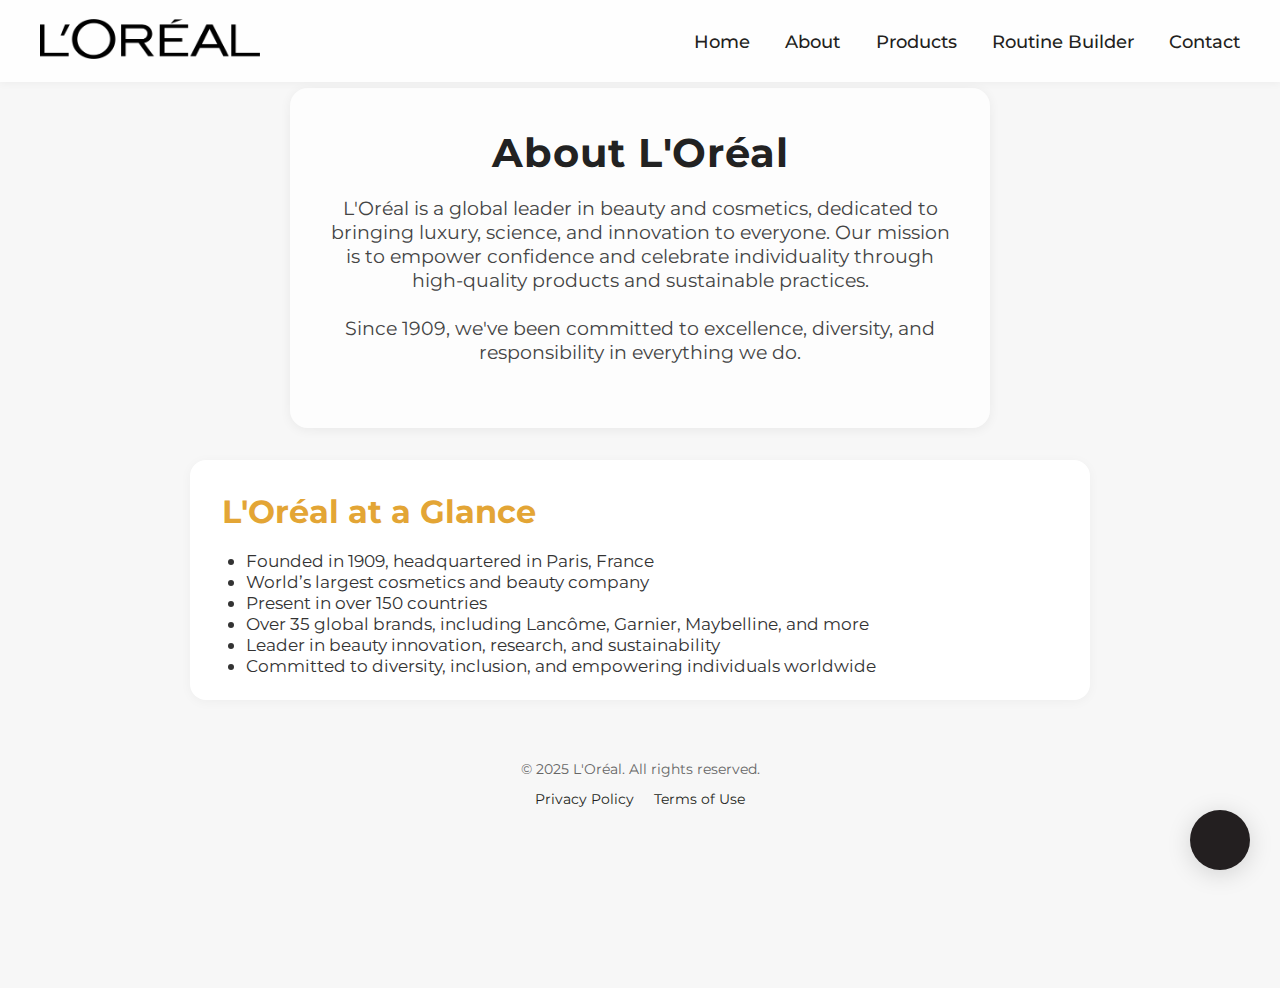
<file: about.html>
<!--
  about.html - Modern, responsive L'Oréal About page
-->
<!DOCTYPE html>
<html lang="en">
  <head>
    <meta charset="UTF-8" />
    <meta name="viewport" content="width=device-width, initial-scale=1.0" />
    <title>About | L'Oréal</title>
    <link
      href="https://fonts.googleapis.com/icon?family=Material+Icons"
      rel="stylesheet"
    />
    <link
      href="https://fonts.googleapis.com/css2?family=Montserrat:wght@300;500;700&display=swap"
      rel="stylesheet"
    />
    <link rel="stylesheet" href="style.css" />
  </head>
  <body class="about-page">
    <nav class="main-nav about-nav">
      <div class="logo-area">
        <img src="img/loreal-logo.png" alt="L'Oréal Logo" class="logo about-logo" />
      </div>
      <ul class="nav-links about-links">
        <li><a href="index.html">Home</a></li>
        <li><a href="about.html">About</a></li>
        <li><a href="products.html">Products</a></li>
        <li><a href="routine-builder.html">Routine Builder</a></li>
        <li><a href="contact.html">Contact</a></li>
      </ul>
    </nav>
    <section class="about-section">
      <h1>About L'Oréal</h1>
      <p>
        L'Oréal is a global leader in beauty and cosmetics, dedicated to bringing
        luxury, science, and innovation to everyone. Our mission is to empower
        confidence and celebrate individuality through high-quality products and
        sustainable practices.
      </p>
      <p>
        Since 1909, we've been committed to excellence, diversity, and
        responsibility in everything we do.
      </p>
    </section>
    <section class="overview-section">
      <h2>L'Oréal at a Glance</h2>
      <ul>
        <li>Founded in 1909, headquartered in Paris, France</li>
        <li>World’s largest cosmetics and beauty company</li>
        <li>Present in over 150 countries</li>
        <li>Over 35 global brands, including Lancôme, Garnier, Maybelline, and more</li>
        <li>Leader in beauty innovation, research, and sustainability</li>
        <li>Committed to diversity, inclusion, and empowering individuals worldwide</li>
      </ul>
    </section>
    <div id="chatbot-icon" title="Chat with us">
      <span class="material-icons">smart_toy</span>
    </div>
    <div id="chatbot-window">
      <div class="chatbot-header">
        <span>Chat with L'Oréal</span>
        <div>
          
          <button id="close-btn" title="Close" aria-label="Close">
            <span class="material-icons">close</span>
          </button>
        </div>
      </div>
      <div class="chatbot-body">
        <div id="chatWindow" class="chat-window">
          <div class="msg ai">👋 Hello! My name is Lily, and I'm your L'Oréal virtual assistant! <br> How can I help you today?</div>
        </div>
        <form id="chatForm" class="chat-form">
          <label for="userInput" class="visually-hidden">Message</label>
          <input
            id="userInput"
            name="userInput"
            type="text"
            placeholder="Ask me anything…"
            autocomplete="off"
            required
          />
          <button type="submit" id="sendBtn">
            <span class="material-icons">send</span>
          </button>
        </form>
      </div>
    </div>
    <footer class="site-footer">
      <p>&copy; 2025 L'Oréal. All rights reserved.</p>
      <nav>
        <a href="#">Privacy Policy</a>
        <a href="#">Terms of Use</a>
      </nav>
    </footer>
    <script src="script.js"></script>
  </body>
</html>
</file>
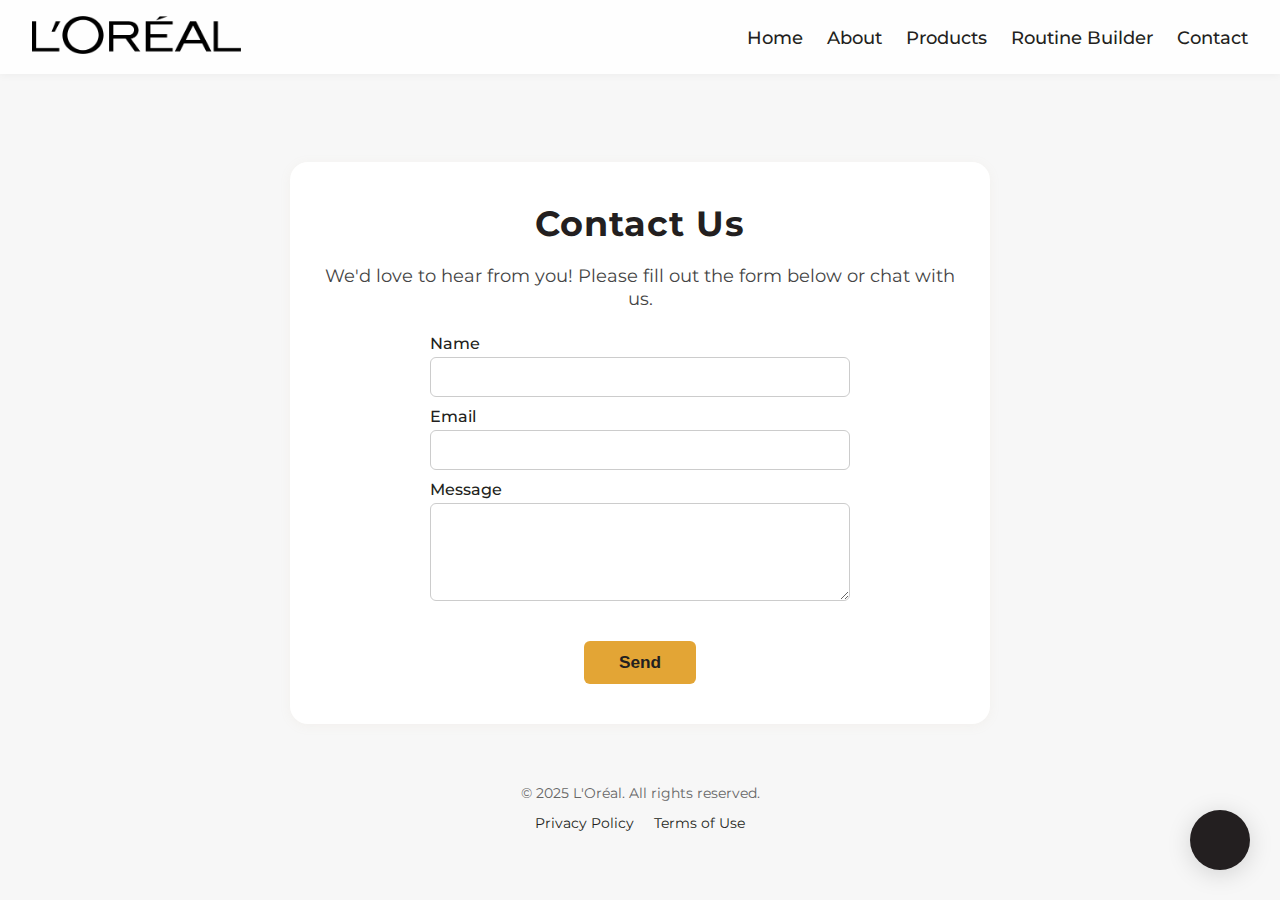
<file: contact.html>
<!--
  contact.html - Contact L'Oréal
  Modern, responsive, and beginner-friendly.
-->
<!DOCTYPE html>
<html lang="en">
  <head>
    <meta charset="UTF-8" />
    <meta name="viewport" content="width=device-width, initial-scale=1.0" />
    <title>Contact Us | L'Oréal</title>
    <link
      href="https://fonts.googleapis.com/icon?family=Material+Icons"
      rel="stylesheet"
    />
    <link
      href="https://fonts.googleapis.com/css2?family=Montserrat:wght@300;500;700&display=swap"
      rel="stylesheet"
    />
    <link rel="stylesheet" href="style.css" />
  </head>
  <body>
    <!-- Set a plain background color for the contact page -->
    <style>
      body {
        background: #f7f7f7 !important;
      }
    </style>
    <nav class="main-nav">
      <div class="logo-area">
        <img src="img/loreal-logo.png" alt="L'Oréal Logo" class="logo" />
      </div>
      <ul class="nav-links">
        <li><a href="index.html">Home</a></li>
        <li><a href="about.html">About</a></li>
        <li><a href="products.html">Products</a></li>
        <li><a href="routine-builder.html">Routine Builder</a></li>
        <li><a href="contact.html">Contact</a></li>
      </ul>
    </nav>
    <section class="contact-section" style="max-width: 700px; margin: 5.5rem auto 2rem auto; background: var(--loreal-white); box-shadow: 0 2px 12px rgba(191, 163, 124, 0.08); padding: 2.5rem 2rem; border-radius: 18px; text-align: center;">
      <h1 style="color: var(--loreal-black); font-size: 2.2rem; font-weight: 700; margin-bottom: 1.2rem; letter-spacing: 1px;">Contact Us</h1>
      <p style="font-size: 1.15rem; color: #444; margin-bottom: 1.5rem;">We'd love to hear from you! Please fill out the form below or chat with us.</p>
      <form class="contact-form" style="display: flex; flex-direction: column; gap: 1.1rem; align-items: center;">
        <div style="width: 100%; max-width: 420px; text-align: left;">
          <label for="name" style="font-weight: 500; color: var(--loreal-black);">Name</label>
          <input type="text" id="name" name="name" required style="width: 100%; padding: 10px 12px; border: 1px solid #ccc; border-radius: 6px; font-size: 1rem; margin-top: 4px; margin-bottom: 10px;" />
          <label for="email" style="font-weight: 500; color: var(--loreal-black);">Email</label>
          <input type="email" id="email" name="email" required style="width: 100%; padding: 10px 12px; border: 1px solid #ccc; border-radius: 6px; font-size: 1rem; margin-top: 4px; margin-bottom: 10px;" />
          <label for="message" style="font-weight: 500; color: var(--loreal-black);">Message</label>
          <textarea id="message" name="message" rows="4" required style="width: 100%; padding: 10px 12px; border: 1px solid #ccc; border-radius: 6px; font-size: 1rem; margin-top: 4px; margin-bottom: 10px;"></textarea>
        </div>
        <button type="submit" style="background: var(--loreal-gold); color: var(--loreal-black); border: none; padding: 0.7rem 2.2rem; border-radius: 6px; font-size: 1.08rem; font-weight: 600; cursor: pointer; margin-top: 8px; transition: background 0.2s, color 0.2s;">Send</button>
      </form>
    </section>
    <footer class="site-footer">
      <p>&copy; 2025 L'Oréal. All rights reserved.</p>
      <nav>
        <a href="#">Privacy Policy</a>
        <a href="#">Terms of Use</a>
      </nav>
    </footer>
    <div id="chatbot-icon" title="Chat with us">
      <span class="material-icons">smart_toy</span>
    </div>
    <div id="chatbot-window">
      <div class="chatbot-header">
        <span>Chat with L'Oréal</span>
        <div>
          
          <button id="close-btn" title="Close" aria-label="Close">
            <span class="material-icons">close</span>
          </button>
        </div>
      </div>
      <div class="chatbot-body">
        <div id="chatWindow" class="chat-window">
          <div class="msg ai">👋 Hello! My name is Lily, and I'm your L'Oréal virtual assistant! <br> How can I help you today?</div>
        </div>
        <form id="chatForm" class="chat-form">
          <label for="userInput" class="visually-hidden">Message</label>
          <input
            id="userInput"
            name="userInput"
            type="text"
            placeholder="Ask me anything…"
            autocomplete="off"
            required
          />
          <button type="submit" id="sendBtn">
            <span class="material-icons">send</span>
          </button>
        </form>
      </div>
    </div>
    <script src="script.js"></script>
  </body>
</html>
</file>
<file: style.css>
/* === L'Oréal Brand Colors === */
:root {
  --loreal-black: #231f20;
  --loreal-gold: #e3a535;
  --loreal-red: #ff003b;
  --loreal-white: #fff;
  --loreal-gray: #f7f7f7;
  --loreal-beige: #faf8f3;
}

body, .about-page {
  background: var(--loreal-gray);
  color: var(--loreal-black);
}

/* Home Page Featured Products Strip */
.home-featured {
  background: rgba(255, 255, 255, 0.85);
  margin: 0 auto 2.5rem auto;
  border-radius: 18px;
  box-shadow: 0 2px 12px rgba(0, 0, 0, 0.06);
  max-width: 1100px;
  padding: 2.5rem 1.5rem 2rem 1.5rem;
}
.home-featured h2 {
  text-align: center;
  font-size: 2rem;
  margin-bottom: 2rem;
  font-weight: 600;
  color: #222;
}
.home-featured .products-grid {
  display: flex;
  gap: 2rem;
  justify-content: center;
  flex-wrap: wrap;
}
.home-featured .product-card {
  background: var(--loreal-white);
  border-radius: 14px;
  box-shadow: 0 2px 8px rgba(191, 163, 124, 0.07);
  padding: 1.2rem 1.2rem 2.2rem 1.2rem;
  text-align: center;
  width: 260px;
  max-width: 260px;
  min-width: 220px;
  position: relative;
  transition: transform 0.25s cubic-bezier(0.4, 2, 0.6, 1), box-shadow 0.2s;
  cursor: pointer;
  overflow: hidden;
}
.home-featured .product-card img {
  width: 100%;
  border-radius: 10px;
  margin-bottom: 1rem;
  transition: transform 0.25s cubic-bezier(0.4, 2, 0.6, 1);
}
.home-featured .product-card h3 {
  font-size: 1.1rem;
  margin-bottom: 0.5rem;
  color: var(--loreal-gold);
}
.home-featured .product-card .view-details {
  position: absolute;
  left: 0;
  right: 0;
  bottom: 1.1rem;
  opacity: 0;
  background: #bfa37c;
  color: #fff;
  font-weight: 600;
  padding: 0.6rem 0;
  border-radius: 0 0 12px 12px;
  font-size: 1rem;
  letter-spacing: 0.5px;
  transition: opacity 0.2s, transform 0.2s;
  pointer-events: none;
  z-index: 2;
}
.home-featured .product-card:hover {
  transform: scale(1.045) translateY(-4px);
  box-shadow: 0 8px 24px rgba(191, 163, 124, 0.13);
}
.home-featured .product-card:hover img {
  transform: scale(1.07);
}
.home-featured .product-card:hover .view-details {
  opacity: 1;
  pointer-events: auto;
  transform: translateY(0);
}
@media (max-width: 900px) {
  .home-featured .products-grid {
    gap: 1.2rem;
  }
  .home-featured .product-card {
    width: 95vw;
    max-width: 95vw;
    min-width: 0;
    padding: 1rem 0.5rem 2rem 0.5rem;
  }
}
@media (max-width: 700px) {
  .home-featured {
    padding: 1.2rem 0.2rem 1.2rem 0.2rem;
  }
  .home-featured .products-grid {
    flex-direction: column;
    gap: 1.2rem;
    align-items: center;
  }
  .home-featured .product-card {
    width: 95vw;
    max-width: 95vw;
    min-width: 0;
    padding: 1rem 0.5rem 2rem 0.5rem;
  }
}
/* About Page Styles */
body.about-page {
  background: #f7f7f7;
  color: #222;
  min-height: 100vh;
}
.about-section {
  max-width: 700px;
  margin: 5.5rem auto 2rem auto;
  background: rgba(255, 255, 255, 0.7);
  padding: 2.5rem 2rem;
  border-radius: 18px;
  text-align: center;
  box-shadow: 0 2px 12px rgba(0, 0, 0, 0.06);
}
.about-section h1 {
  font-size: 2.5rem;
  font-weight: 700;
  margin-bottom: 1.2rem;
  letter-spacing: 1px;
}
.about-section p {
  font-size: 1.2rem;
  font-weight: 400;
  margin-bottom: 1.5rem;
  color: #444;
}
.overview-section {
  max-width: 900px;
  margin: 2rem auto;
  background: #fff;
  border-radius: 16px;
  padding: 2rem 2rem 1.5rem 2rem;
  box-shadow: 0 2px 12px rgba(0, 0, 0, 0.04);
}
.overview-section h2 {
  font-size: 2rem;
  color: var(--loreal-gold);
  margin-bottom: 1rem;
}
.overview-section ul {
  text-align: left;
  margin: 1.2rem 0 0 1.5rem;
  color: #333;
  font-size: 1.08rem;
}
.main-nav.about-nav {
  background: rgba(255, 255, 255, 0.85);
  padding: 1.2rem 2.5rem;
  display: flex;
  justify-content: space-between;
  align-items: center;
  position: absolute;
  top: 0;
  left: 0;
  width: 100%;
  z-index: 10;
  box-shadow: 0 2px 8px rgba(0, 0, 0, 0.04);
}
.logo-area .logo.about-logo {
  height: 40px;
}
.nav-links.about-links {
  list-style: none;
  display: flex;
  gap: 2.2rem;
}
.nav-links.about-links a {
  text-decoration: none;
  color: var(--loreal-black);
  font-weight: 500;
  font-size: 1.1rem;
  transition: color 0.2s;
  border-bottom: 2px solid transparent;
  padding-bottom: 2px;
}
.nav-links.about-links a:hover {
  color: var(--loreal-gold);
  border-bottom: 2px solid var(--loreal-gold);
}
.nav-links a.active {
  color: #fff;
  background-color: #0072c6;
  border-radius: 4px;
  padding: 4px 12px;
  text-decoration: none;
}
@media (max-width: 700px) {
  .about-section h1 {
    font-size: 2rem;
  }
  .main-nav.about-nav {
    flex-direction: column;
    gap: 1rem;
    padding: 1rem;
  }
  .nav-links.about-links {
    gap: 1.2rem;
  }
  .overview-section {
    padding: 1.2rem 0.5rem 1rem 0.5rem;
  }
}
/* Basic reset & body style */
* {
  box-sizing: border-box;
  margin: 0;
  padding: 0;
}

body {
  margin: 0;
  font-family: "Montserrat", Arial, sans-serif;
  color: #222;
  min-height: 100vh;
}

.about-hero {
  min-height: 100vh;
  display: flex;
  flex-direction: column;
  justify-content: center;
  align-items: center;
  background: linear-gradient(
      rgba(255, 255, 255, 0.6),
      rgba(255, 255, 255, 0.6)
    ),
    url("img/Hero_background.jpg")
      center/cover no-repeat;
  text-align: center;
  padding: 0 1.5rem;
}
.about-hero h1 {
  font-size: 3rem;
  font-weight: 700;
  margin-bottom: 1.2rem;
  letter-spacing: 1px;
}
.about-hero .highlight {
  color: var(--loreal-gold);
}
.about-hero p {
  font-size: 1.3rem;
  font-weight: 400;
  margin-bottom: 2.5rem;
  color: #444;
}
.about-hero .hero-btns {
  display: flex;
  gap: 1.5rem;
  justify-content: center;
  flex-wrap: wrap;
}
.about-hero .hero-btns a {
  background: var(--loreal-gold);
  color: var(--loreal-black);
  padding: 1rem 2.2rem;
  border-radius: 30px;
  font-size: 1.1rem;
  font-weight: 600;
  text-decoration: none;
  box-shadow: 0 2px 12px rgba(191, 163, 124, 0.1);
  transition: background 0.2s, color 0.2s, transform 0.2s;
  letter-spacing: 0.5px;
}
.about-hero .hero-btns a:hover {
  background: var(--loreal-black);
  color: var(--loreal-gold);
  transform: translateY(-2px) scale(1.04);
}

/* Navigation Bar */
.main-nav {
  background: rgba(255, 255, 255, 0.8);
  padding: 1rem 2rem;
  display: flex;
  justify-content: space-between;
  align-items: center;
  box-shadow: 0 2px 8px rgba(0, 0, 0, 0.04);
}
.logo-area .logo {
  height: 38px;
}
.nav-links {
  list-style: none;
  display: flex;
  gap: 1.5rem;
}
.nav-links a {
  text-decoration: none;
  color: var(--loreal-black);
  font-weight: 500;
  font-size: 1.1rem;
  transition: color 0.2s;
  border-bottom: 2px solid transparent;
  padding-bottom: 2px;
}
.nav-links a:hover {
  color: var(--loreal-gold);
  border-bottom: 2px solid var(--loreal-gold);
}
.nav-links a.active {
  color: #fff;
  background-color: #0072c6;
  border-radius: 4px;
  padding: 4px 12px;
  text-decoration: none;
}

/* Hero Section */
.hero {
  padding: 10rem 2rem 4rem 2rem;
  background: rgba(255, 255, 255, 0.5);
  max-width: 600px;
  margin: 2rem auto 2rem auto;
  border-radius: 18px;
  box-shadow: 0 4px 24px rgba(0, 0, 0, 0.08);
  text-align: center;
}
.hero h1 {
  font-size: 2.5rem;
  font-weight: 700;
  margin-bottom: 1rem;
  letter-spacing: 1px;
}
.hero p {
  font-size: 1.2rem;
  font-weight: 300;
}

/* Featured Products */
.featured-products {
  max-width: 1000px;
  margin: 0 auto 2rem auto;
  padding: 2rem 1rem;
  background: rgba(255, 255, 255, 0.7);
  border-radius: 18px;
  box-shadow: 0 2px 12px rgba(0, 0, 0, 0.06);
}
.featured-products h2 {
  text-align: center;
  font-size: 2rem;
  margin-bottom: 2rem;
  font-weight: 600;
  color: #222;
}
.products-grid {
  display: flex;
  gap: 2rem;
  justify-content: center;
  flex-wrap: wrap;
}
.product-card {
  background: var(--loreal-white);
  border-radius: 14px;
  box-shadow: 0 2px 8px rgba(0, 0, 0, 0.07);
  padding: 1.2rem 1.2rem 2.2rem 1.2rem;
  text-align: center;
  width: 260px;
  max-width: 260px;
  min-width: 220px;
  position: relative;
  transition: transform 0.25s cubic-bezier(0.4, 2, 0.6, 1), box-shadow 0.2s;
  cursor: pointer;
  overflow: hidden;
}
.product-card:hover {
  transform: translateY(-6px) scale(1.03);
  box-shadow: 0 8px 24px rgba(191, 163, 124, 0.13);
}
.product-card img {
  width: 100%;
  border-radius: 10px;
  margin-bottom: 1rem;
  transition: transform 0.3s ease;
}
.product-card:hover img {
  transform: scale(1.05);
}
.product-card h3 {
  font-size: 1.1rem;
  margin-bottom: 0.5rem;
  color: var(--loreal-gold);
}
.product-card p {
  font-size: 0.98rem;
  color: #444;
}
.product-card button {
  transition: background 0.3s ease;
}

/* Footer */
.site-footer {
  margin: 60px 0 40px;
  text-align: center;
  font-size: 14px;
  color: #666;
}
.site-footer nav {
  margin-top: 12px;
}
.site-footer a {
  margin: 0 8px;
  color: var(--loreal-black);
  text-decoration: none;
  transition: color 0.3s ease;
}
.site-footer a:hover {
  color: var(--loreal-gold);
}

/* Floating Chatbot Icon */
#chatbot-icon {
  position: fixed;
  bottom: 30px;
  right: 30px;
  background: var(--loreal-black);
  color: var(--loreal-gold);
  border-radius: 50%;
  width: 60px;
  height: 60px;
  font-size: 30px;
  display: flex;
  justify-content: center;
  align-items: center;
  cursor: pointer;
  z-index: 1000;
  box-shadow: 0 4px 24px rgba(0, 0, 0, 0.15);
  transition: box-shadow 0.2s, transform 0.2s;
}
#chatbot-icon:hover {
  box-shadow: 0 8px 32px rgba(191, 163, 124, 0.18);
  background: var(--loreal-gold);
  color: var(--loreal-black);
}

/* Chatbot Window */
#chatbot-window {
  position: fixed;
  bottom: 100px;
  right: 30px;
  width: 400px;
  height: 400px;
  background: var(--loreal-white);
  border: 1px solid var(--loreal-gold);
  border-radius: 10px;
  display: none;
  flex-direction: column;
  box-shadow: 0 0 10px rgba(0, 0, 0, 0.3);
  animation: fadeIn 0.3s ease-in-out;
  z-index: 1200;
}
#chatbot-window.active {
  display: flex;
}

.chatbot-header {
  background: var(--loreal-black);
  color: var(--loreal-gold);
  padding: 0.5rem 1rem;
  display: flex;
  justify-content: space-between;
  align-items: center;
  border-top-left-radius: 10px;
  border-top-right-radius: 10px;
}
.chatbot-header button {
  color: var(--loreal-gold);
}
.chatbot-header button:hover {
  color: var(--loreal-black);
  background: var(--loreal-gold);
}

.chatbot-body {
  padding: 1rem;
  flex: 1;
  overflow-y: auto;
  background: var(--loreal-beige);
  border-bottom-left-radius: 10px;
  border-bottom-right-radius: 10px;
  display: flex;
  flex-direction: column;
  justify-content: flex-end;
}

/* Chat form - make input fill width and button on the right */
.chat-form {
  display: flex;
  gap: 0;
  align-items: center;
}
.chat-form input {
  flex: 1 1 auto;
  min-width: 0;
  padding: 10px;
  border: 1px solid #ccc;
  font-size: 16px;
  border-radius: 6px 0 0 6px;
  border-right: none;
  height: 44px;
}
.chat-form button {
  border-radius: 0 6px 6px 0;
  height: 44px;
  margin-left: 0;
}

/* Chat window and messages - user messages fully right aligned */
.chat-window {
  height: 220px;
  border: 1px solid #eee;
  padding: 12px;
  font-size: 16px;
  line-height: 1.5;
  overflow-y: auto;
  background: #fff;
  border-radius: 8px;
  margin-bottom: 1rem;
  display: flex;
  flex-direction: column;
  gap: 0.5rem;
}
.msg {
  margin-bottom: 0;
  line-height: 1.5;
  max-width: 80%;
  padding: 10px 16px;
  border-radius: 18px;
  display: inline-block;
  word-break: break-word;
  position: relative;
  font-size: 1rem;
  box-shadow: 0 2px 8px rgba(0,0,0,0.04);
}
.msg.user {
  background: var(--loreal-gold);
  color: var(--loreal-white);
  border-bottom-right-radius: 4px;
  align-self: flex-end;
  margin-left: auto;
  margin-right: 0;
  text-align: right;
}
.msg.ai {
  background: #fff7ea;
  border: 1px solid var(--loreal-gold);
  color: var(--loreal-black);
  border-bottom-left-radius: 4px;
  align-self: flex-start;
  margin-right: auto;
  margin-left: 0;
  text-align: left;
}
.msg.user::after {
  content: '';
  position: absolute;
  right: -10px;
  top: 16px;
  border-width: 8px 0 8px 10px;
  border-style: solid;
  border-color: transparent transparent transparent var(--loreal-gold);
}
.msg.ai::after {
  content: '';
  position: absolute;
  left: -10px;
  top: 16px;
  border-width: 8px 10px 8px 0;
  border-style: solid;
  border-color: transparent #fff7ea transparent transparent;
}

/* Visually hidden for accessibility */
.visually-hidden {
  position: absolute;
  width: 1px;
  height: 1px;
  padding: 0;
  margin: -1px;
  overflow: hidden;
  clip: rect(0, 0, 0, 0);
  white-space: nowrap;
  border: 0;
}

@keyframes fadeIn {
  from {
    opacity: 0;
    transform: scale(0.95);
  }
  to {
    opacity: 1;
    transform: scale(1);
  }
}

/* Responsive Design */
@media (max-width: 700px) {
  .main-nav {
    flex-direction: column;
    gap: 1rem;
    padding: 1rem;
  }
  .about-hero h1 {
    font-size: 2rem;
  }
  .about-hero .hero-btns a {
    padding: 0.8rem 1.5rem;
    font-size: 1rem;
  }
  .products-grid {
    flex-direction: column;
    gap: 1.2rem;
    align-items: center;
  }
  #chatbot-window {
    right: 8px;
    width: 98vw;
    min-width: 0;
    border-radius: 10px;
    bottom: 88px;
  }
  #chatbot-icon {
    right: 8px;
    bottom: 12px;
    width: 48px;
    height: 48px;
    font-size: 1.3rem;
  }
}

/* === HERO SECTION === */
.hero-section {
  background: url('assets/hero-bg.jpg') no-repeat center center/cover;
  position: relative;
}

.hero-section::before {
  content: "";
  position: absolute;
  inset: 0;
  background: rgba(0, 0, 0, 0.4); /* dark overlay for text contrast */
}

.hero-section > div {
  position: relative; /* keeps content above overlay */
  z-index: 1;
}

/* === DROPDOWN MENUS === */
.dropdown:hover .dropdown-menu {
  display: block;
}

.dropdown-menu {
  display: none;
}

/* === NEWSLETTER SECTION === */
.newsletter-bg {
  background: url('assets/newsletter-bg.jpg') no-repeat center center/cover;
  position: relative;
  color: #fff;
}

.newsletter-bg::before {
  content: "";
  position: absolute;
  inset: 0;
  background: rgba(255, 255, 255, 0.8);
}

.newsletter-bg > div {
  position: relative;
  z-index: 1;
}

/* === SMOOTH TRANSITIONS === */
a, button {
  transition: all 0.3s ease;
}

/* === UTILITY CLASSES FOR INDEX.HTML === */
.py-12 {
  padding-top: 3rem;
  padding-bottom: 3rem;
}
.bg-white {
  background-color: #fff;
}
.bg-gray-50 {
  background-color: #faf8f3;
}
.max-w-7xl {
  max-width: 80rem;
}
.mx-auto {
  margin-left: auto;
  margin-right: auto;
}
.px-4 {
  padding-left: 1rem;
  padding-right: 1rem;
}
.mb-12 {
  margin-bottom: 3rem;
}
.mb-8 {
  margin-bottom: 2rem;
}
.flex {
  display: flex;
}
.grid {
  display: grid;
}
.grid-cols-2 {
  grid-template-columns: repeat(2, minmax(0, 1fr));
}
.grid-cols-4 {
  grid-template-columns: repeat(4, minmax(0, 1fr));
}
.md\:grid-cols-3 {
  /* For simplicity, always 3 columns on medium screens and up */
  grid-template-columns: repeat(3, minmax(0, 1fr));
}
.md\:grid-cols-4 {
  grid-template-columns: repeat(4, minmax(0, 1fr));
}
.grid-cols-1 {
  grid-template-columns: 1fr;
}
.gap-6 {
  gap: 1.5rem;
}
.gap-8 {
  gap: 2rem;
}
.gap-12 {
  gap: 3rem;
}
.items-center {
  align-items: center;
}
.justify-center {
  justify-content: center;
}
.justify-between {
  justify-content: space-between;
}
.rounded-lg {
  border-radius: 0.75rem;
}
.overflow-hidden {
  overflow: hidden;
}
.shadow-md {
  box-shadow: 0 4px 24px rgba(0,0,0,0.10);
}
.text-center {
  text-align: center;
}
.text-3xl {
  font-size: 2rem;
}
.font-bold {
  font-weight: 700;
}
.font-medium {
  font-weight: 500;
}
.font-semibold {
  font-weight: 600;
}
.text-xl {
  font-size: 1.25rem;
}
.text-lg {
  font-size: 1.125rem;
}
.text-sm {
  font-size: 0.98rem;
}
.text-white {
  color: #fff;
}
.text-gray-600 {
  color: #444;
}
.text-gray-900 {
  color: #222;
}
.text-pink-600 {
  color: #e91e63;
}
.text-pink-800 {
  color: #ad1457;
}
.hover\:text-pink-800:hover {
  color: #ad1457;
}
.bg-pink-600 {
  background-color: #e91e63;
}
.hover\:bg-pink-700:hover {
  background-color: #c2185b;
}
.rounded-full {
  border-radius: 9999px;
}
.p-4 {
  padding: 1rem;
}
.p-6 {
  padding: 1.5rem;
}
.mb-1 {
  margin-bottom: 0.25rem;
}
.mb-2 {
  margin-bottom: 0.5rem;
}
.mb-4 {
  margin-bottom: 1rem;
}
.w-full {
  width: 100%;
}
.h-48 {
  height: 12rem;
}
.h-64 {
  height: 16rem;
}
.object-cover {
  object-fit: cover;
}
.relative {
  position: relative;
}
.absolute {
  position: absolute;
}
.inset-0 {
  top: 0; right: 0; bottom: 0; left: 0;
}
.bg-black {
  background: rgba(0,0,0,1);
}
.bg-opacity-30 {
  background: rgba(0,0,0,0.3);
}
.transition {
  transition: all 0.3s ease;
}
.duration-500 {
  transition-duration: 0.5s;
}
.group:hover .group-hover\:scale-110 {
  transform: scale(1.10);
}
@media (max-width: 900px) {
  .md\:grid-cols-4 {
    grid-template-columns: repeat(2, minmax(0, 1fr));
  }
}
@media (max-width: 700px) {
  .md\:grid-cols-3 {
    grid-template-columns: 1fr;
  }
  .md\:grid-cols-4 {
    grid-template-columns: 1fr;
  }
  .h-48, .h-64 {
    height: 10rem;
  }
}

/* Slider Styles */
.slider-container {
  display: flex;
  align-items: center;
  justify-content: center;
  gap: 12px;
  margin: 0 auto;
  max-width: 400px;
}
.slider {
  width: 250px;
  height: 320px;
  overflow: hidden;
  position: relative;
  display: flex;
  align-items: center;
  justify-content: center;
}
.slider-btn {
  background: #bfa37c;
  color: #fff;
  border: none;
  border-radius: 50%;
  width: 38px;
  height: 38px;
  font-size: 1.5em;
  cursor: pointer;
}

/* === Routine Builder Page Styles === */
.routine-section,
.contact-section {
  max-width: 700px;
  margin: 5.5rem auto 2rem auto;
  background: rgba(255, 255, 255, 0.7);
  box-shadow: 0 2px 12px rgba(0, 0, 0, 0.06);
  padding: 2.5rem 2rem;
  border-radius: 18px;
  text-align: center;
}

.routine-section h1,
.contact-section h1 {
  color: var(--loreal-black);
  font-size: 2.2rem;
  font-weight: 700;
  margin-bottom: 1.2rem;
  letter-spacing: 1px;
}

.routine-section h2,
.contact-section h2 {
  font-size: 1.5rem;
  color: var(--loreal-gold);
  margin-bottom: 1.2rem;
  font-weight: 600;
}

.products-grid {
  display: flex;
  gap: 2rem;
  justify-content: center;
  flex-wrap: wrap;
  margin-bottom: 2rem;
}

.product-card {
  background: var(--loreal-white);
  border-radius: 14px;
  box-shadow: 0 2px 8px rgba(191, 163, 124, 0.07);
  padding: 1.2rem 1.2rem 2.2rem 1.2rem;
  text-align: center;
  width: 260px;
  max-width: 260px;
  min-width: 220px;
  position: relative;
  transition: transform 0.25s cubic-bezier(0.4, 2, 0.6, 1), box-shadow 0.2s;
  cursor: pointer;
  overflow: hidden;
}

.product-card img {
  width: 100%;
  border-radius: 10px;
  margin-bottom: 1rem;
  transition: transform 0.25s cubic-bezier(0.4, 2, 0.6, 1);
}

.product-card h3 {
  font-size: 1.1rem;
  margin-bottom: 0.5rem;
  color: var(--loreal-gold);
}

.product-card p {
  font-size: 0.98rem;
  color: #444;
}

.product-card:hover {
  transform: scale(1.045) translateY(-4px);
  box-shadow: 0 8px 24px rgba(191, 163, 124, 0.13);
}

/* Highlight selected product card in grid */
.product-card.selected {
  border: 3px solid var(--loreal-red);
  box-shadow: 0 0 0 4px rgba(255,0,59,0.12);
}

/* Use brand colors for buttons */
.routine-btn,
.remove-btn,
.desc-btn {
  background: var(--loreal-gold);
  color: var(--loreal-red);
  border: none;
  border-radius: 8px;
  padding: 0.7rem 1.5rem;
  font-size: 1rem;
  font-weight: 600;
  margin: 0 0.5rem;
  cursor: pointer;
  box-shadow: 0 2px 8px rgba(191, 163, 124, 0.07);
  transition: background 0.2s, color 0.2s, transform 0.2s;
}
.routine-btn:hover,
.remove-btn:hover,
.desc-btn:hover {
  background: var(--loreal-red);
  color: var(--loreal-gold);
  transform: translateY(-2px) scale(1.04);
}

/* Bubble style for selected products (already present) */
.selected-item {
  display: inline-flex;
  align-items: center;
  background: var(--loreal-gold);
  color: #fff;
  border-radius: 999px;
  padding: 0.5rem 1.2rem;
  margin: 0.3rem;
  font-size: 1rem;
  font-weight: 600;
  box-shadow: 0 2px 8px rgba(191,163,124,0.07);
  transition: background 0.2s, color 0.2s;
}

.selected-item button.remove-btn {
  background: transparent;
  color: #fff;
  border: none;
  font-size: 1.1rem;
  margin-left: 0.7rem;
  cursor: pointer;
  border-radius: 50%;
  padding: 0 0.3rem;
  transition: color 0.2s, background 0.2s;
}

.selected-item button.remove-btn:hover {
  background: #fff;
  color: var(--loreal-gold);
}

/* Consistent product card sizing for all grids and pages */
.product-card {
  background: var(--loreal-white);
  border-radius: 14px;
  box-shadow: 0 2px 8px rgba(191, 163, 124, 0.07);
  padding: 1.2rem 1.2rem 2.2rem 1.2rem;
  text-align: center;
  width: 260px;
  max-width: 260px;
  min-width: 220px;
  position: relative;
  transition: transform 0.25s cubic-bezier(0.4, 2, 0.6, 1), box-shadow 0.2s;
  cursor: pointer;
  overflow: hidden;
}

/* Remove grid-specific overrides for .product-card */
.home-featured .product-card,
.products-scroll-box .product-card {
  width: 260px;
  max-width: 260px;
  min-width: 220px;
  padding: 1.2rem 1.2rem 2.2rem 1.2rem;
}

/* Responsive: on small screens, cards fill the grid width */
@media (max-width: 900px) {
  .product-card,
  .home-featured .product-card,
  .products-scroll-box .product-card {
    width: 95vw;
    max-width: 95vw;
    min-width: 0;
    padding: 1rem 0.5rem 2rem 0.5rem;
  }
}
@media (max-width: 700px) {
  .product-card,
  .home-featured .product-card,
  .products-scroll-box .product-card {
    width: 95vw;
    max-width: 95vw;
    min-width: 0;
    padding: 1rem 0.5rem 2rem 0.5rem;
  }
}

/* Selected product bubble style for routine builder */
.selected-item {
  display: inline-flex;
  align-items: center;
  background: var(--loreal-gold);
  color: #fff;
  border-radius: 999px;
  padding: 0.5rem 1.2rem;
  margin: 0.3rem;
  font-size: 1rem;
  font-weight: 600;
  box-shadow: 0 2px 8px rgba(191,163,124,0.07);
  transition: background 0.2s, color 0.2s;
}

.selected-item button.remove-btn {
  background: transparent;
  color: #fff;
  border: none;
  font-size: 1.1rem;
  margin-left: 0.7rem;
  cursor: pointer;
  border-radius: 50%;
  padding: 0 0.3rem;
  transition: color 0.2s, background 0.2s;
}

.selected-item button.remove-btn:hover {
  background: #fff;
  color: var(--loreal-gold);
}

/* Generated Routine Section: background when routine is present */
.routine-output-section.has-routine {
  background: #fff7ea;
  border: 2px solid var(--loreal-gold);
  border-radius: 14px;
  box-shadow: 0 2px 8px rgba(227, 165, 53, 0.09);
  padding: 1.2rem;
  transition: background 0.3s, border 0.3s;
}

/* RTL support for main layout */
[dir="rtl"] {
  direction: rtl;
}

/* RTL: Product grid and cards */
[dir="rtl"] .products-grid {
  flex-direction: row-reverse;
}
[dir="rtl"] .product-card {
  text-align: right;
}
[dir="rtl"] .product-card.selected {
  border-left: none;
  border-right: 3px solid var(--loreal-red);
}

/* RTL: Selected products bubbles */
[dir="rtl"] .selected-list {
  justify-content: flex-end;
}
[dir="rtl"] .selected-item {
  flex-direction: row-reverse;
}
[dir="rtl"] .selected-item button.remove-btn {
  margin-left: 0;
  margin-right: 0.7rem;
}

/* RTL: Routine builder main sections */
[dir="rtl"] .routine-builder-main {
  flex-direction: row-reverse;
}

/* RTL: Routine output section */
[dir="rtl"] .routine-output-section {
  text-align: right;
}

/* RTL: Chatbot window and messages */
[dir="rtl"] #chatbot-window,
[dir="rtl"] .chatbot-header,
[dir="rtl"] .chatbot-body {
  direction: rtl;
}
[dir="rtl"] .msg.user {
  align-self: flex-start;
  text-align: left;
}
[dir="rtl"] .msg.ai {
  align-self: flex-end;
  text-align: right;
}
[dir="rtl"] .msg.user::after {
  left: -10px;
  right: auto;
  border-width: 8px 10px 8px 0;
  border-color: transparent var(--loreal-gold) transparent transparent;
}
[dir="rtl"] .msg.ai::after {
  right: -10px;
  left: auto;
  border-width: 8px 0 8px 10px;
  border-color: transparent transparent transparent #fff7ea;
}
</file>
